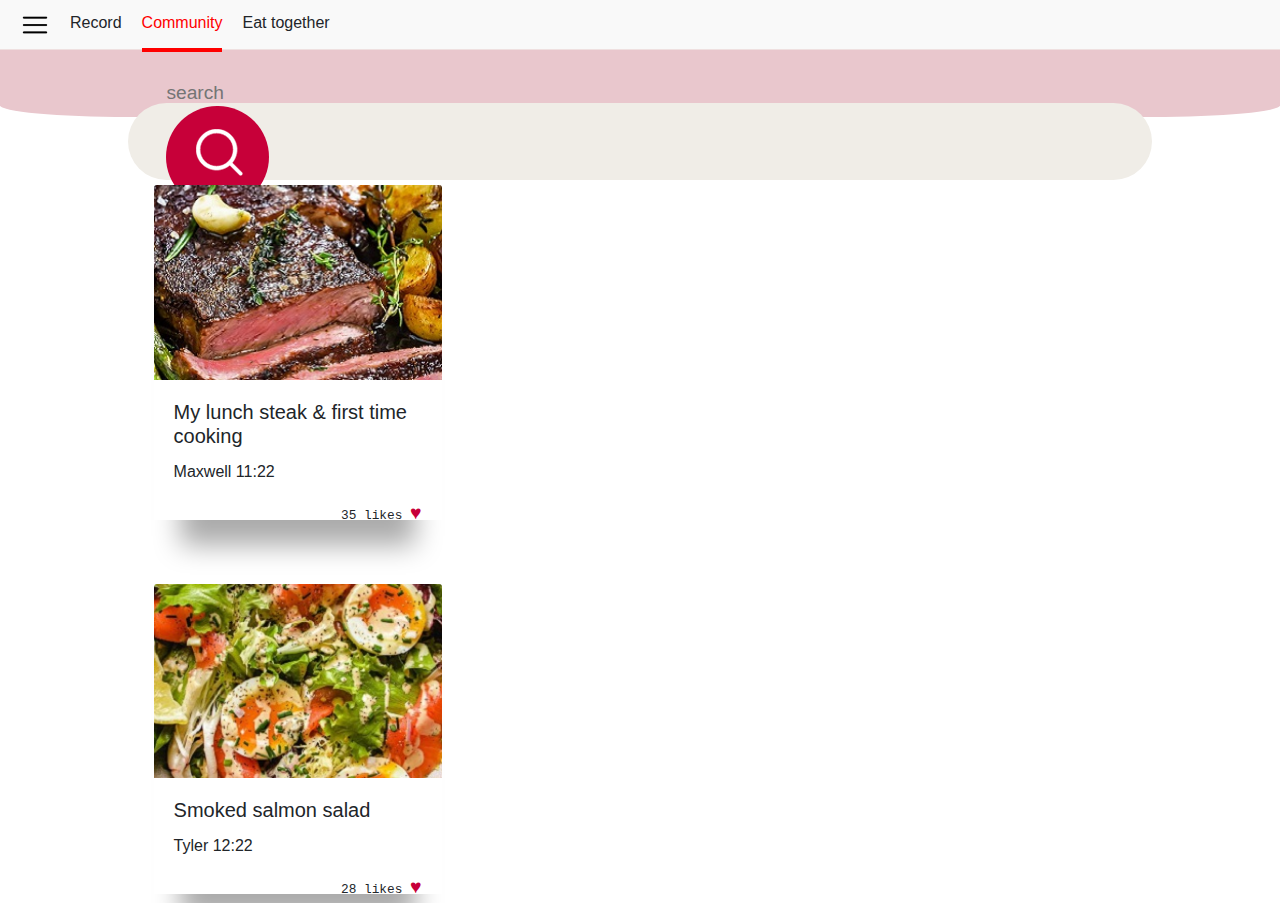
<file: Recipe/community.html>
<!DOCTYPE html>
<html lang="en">

<head>
  <meta charset="UTF-8">
  <meta http-equiv="X-UA-Compatible" content="IE=edge">
  <meta name="viewport" content="width=device-width, initial-scale=1.0">
  <title>Recipe</title>
  <link rel="stylesheet" href="./css/index.css" type="text/css" />
  <link rel="stylesheet" href="https://cdn.jsdelivr.net/npm/bootstrap@4.0.0/dist/css/bootstrap.min.css" integrity="sha384-Gn5384xqQ1aoWXA+058RXPxPg6fy4IWvTNh0E263XmFcJlSAwiGgFAW/dAiS6JXm" crossorigin="anonymous">
  <script src="./js/recipe.js"></script>
</head>

<body>
  <section id = "commnuity-container">
    <div class="top-bar">
      <button class = "goLogin-btn" onclick = "comGoLogin()"><img class="menu-img" src="./image/menu.png" alt=""></button>
      <div class="each-menu" onClick="routeTo('record')">
        Record
      </div>
      <div class="each-menu menu-choose">Community</div>
      <div class="each-menu" onClick="routeTo('eat')">Eat together</div>
    </div>

    <!-- search bar -->
    <section class = "communitybar">
      <div class="searchbar">
        <form id = "searchform">
          <input class="searchbox"" type="text" placeholder="search">
          <button type="submit"><img src="./image/search.png" ></button>
        </form>
      </div>
    </section>
    <!-- search bar -->
    <!-- switch post and video -->
    <div class="community-btn">
      <button class="button" id = "post-btn" onclick="postBtnClicked()">Post</button> 
      <button class="button" id = "video-btn" onclick="videoBtnClicked()">Video</button>
    </div>
    <!-- switch post and video -->
    <!-- post -->
    <section id = "post-container">
      <div class="card2" style="width: 18rem;">
        <a href="steak.html">
          <img class="card-img-top" src="./image/steak.jpg">
        </a>
        <div class="card-body">
          <h5 class="card-title">My lunch steak & first time cooking</h5>
          <p class="card-text">Maxwell 11:22</p>
          <div class="post-like">35 likes <span class = "heart">♥</span></div>
        </div>
      </div>

      <div class="card2" style="width: 18rem;">
        <img class="card-img-top" src="./image/salad.jpg">
        <div class="card-body">
          <h5 class="card-title">Smoked salmon salad</h5>
          <p class="card-text">Tyler 12:22</p>
          <div class="post-like">28 likes <span class = "heart">♥</span></div>
        </div>
      </div>
    </section>
    <!-- post -->

    <!-- video -->
    <section id = "video-container">
      <div class="card2" style="width: 18rem;">
        <img class="card-img-top" src="./image/steak-video.jpg">
        <div class="card-body">
          <h5 class="card-title">How to cook steak</h5>
          <p class="card-text">beef</p>
          <div class="post-like">158 learned <span class = "star">⭐</span></div>
        </div>
      </div>

      <div class="card2" style="width: 18rem;">
        <img class="card-img-top" src="./image/roast.jpg">
        <div class="card-body">
          <h5 class="card-title">How to cook roast chicken</h5>
          <p class="card-text">chicken</p> 
          <div class="post-like">67 learned <span class = "star">⭐</span></div>
        </div>
      </div>
      </section>
      <!-- post -->

    </section>
  </section>
  <!-- commnuity container -->
    <!-- sign container start -->
    <section id = "sign-container">
      <button type="button" id="back"  onclick="goBackCom()">< Back</button>
      <section id = "signsection">
        <h1 id ="signtitle">SIGN IN</h1>
        <form id = "signform">
          <label for="name">Name</label><br>
          <input class="form-control"" type="text" placeholder="Enter your name"><br><br>
          <label for="phone">Phone Number</label><br>
          <input class="form-control" type="text" placeholder="Enter your phone number"><br><br>
          <label for="phone">Email</label><br>
          <input class="form-control" type="text" placeholder="Enter your email"><br><br>
          <input class="btn btn-primary" type="submit" value="Submit" id="signsubmit" onclick="goBackCom()">
        
          </form>
      </section>
    </section>
    <!-- sign container end -->
</body>
<script>
  function routeTo(url) {
    window.location = `${url}.html`
  }
</script>

</html>
</file>
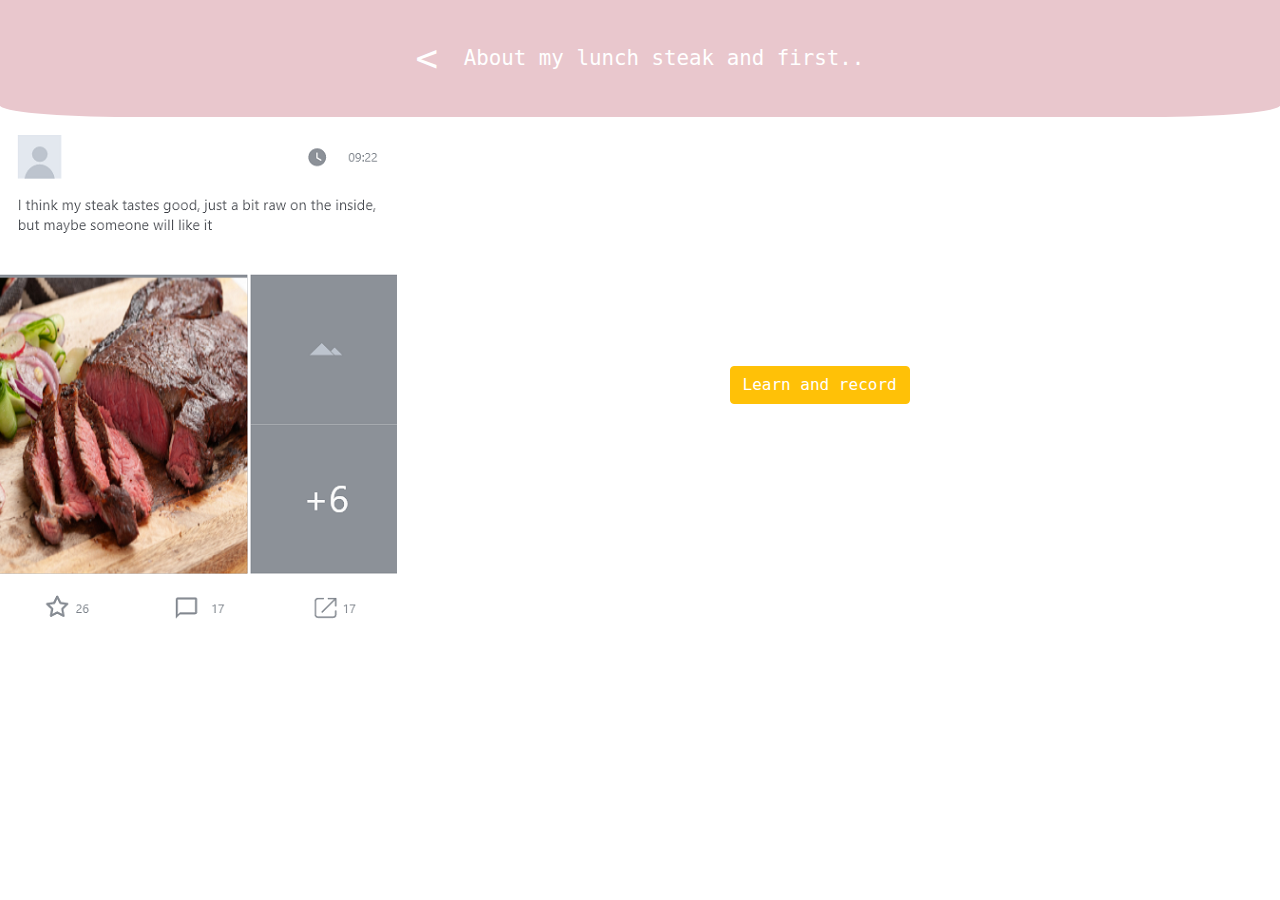
<file: Recipe/steak.html>
<!DOCTYPE html>
<html lang="en">
    <head>
        <meta charset="UTF-8">
        <meta http-equiv="X-UA-Compatible" content="IE=edge">
        <meta name="viewport" content="width=device-width, initial-scale=1.0">
        <title>Strak</title>
        <link rel="stylesheet" href="https://cdn.jsdelivr.net/npm/bootstrap@4.0.0/dist/css/bootstrap.min.css" integrity="sha384-Gn5384xqQ1aoWXA+058RXPxPg6fy4IWvTNh0E263XmFcJlSAwiGgFAW/dAiS6JXm" crossorigin="anonymous">
        <link rel="stylesheet" href="./css/index.css">
        <script src="./js/recipe.js"></script>
    </head>

    <body>
        <section class = "detailedPost">
            <section class = "communitybar">
            <a href="community.html" id = "backTo"> < </a>
            About my lunch steak and first.. 
            </section>
            <img src="./image/1665581451419.jpg">
            <button type="button" class="btn btn-warning" id = "learnbtn" onclick = "location.href = 'record.html';">Learn and record</button>
        </section>
    </body>
</html>
</file>
<file: Recipe/css/index.css>
* {
  padding: 0;
  margin: 0;
}
a {
  text-decoration: none;
}
.top-bar {
  width: 100%;
  height: 50px;
  background: #f9f9f9;
  border-bottom: 1px solid #efe0e0;
  display: flex;
  align-items: center;
  position: fixed;
  top: 0;
}

.bottom-bar {
  width: 100%;
  height: 50px;
  background: #f9f9f9;
  border-top: 1px solid #efe0e0;
  display: flex;
  justify-content: space-around;
  align-items: center;
  position: fixed;
  bottom: 0;
}

.each-menu {
  margin-right: 20px;
  line-height: 50px;
  border-bottom: 4px solid transparent;
}

.each-bottom-menu {
  width: 120px;
  height: 38px;
  line-height: 38px;
  text-align: center;
  border-radius: 30px;
}

.each-bottom-menu-choose {
  background: #e23143;
  color: #fff;
}

.menu-choose {
  color: red;
  border-bottom: 4px solid red;
}

.menu-img {
  width: 30px;
  margin: 0 20px;
}

.card {
  height: calc(60vh - 100px);
  overflow: hidden;
  overflow-y: scroll;
}

.each-card {
  width: 90%;
  margin: 0 auto;
  height: 13vh;
  background: #8c9197;
  margin-top: 10px;
  border-radius: 10px;
  padding: 20px 10px;
  position: relative;
  color: #fff;
}

.each-card img {
  position: absolute;
  top: 10px;
  right: 10px;
  width: 30px;
}
.daily,
.food {
  width: 100%;
  height: calc(100vh - 100px);
  position: relative;
  margin-top: 50px;
  display: none;
}

.daily .export {
  position: absolute;
  top: 10px;
  right: 10px;
  width: 30px;
}

.chart-top-title,
.chart-bottom-title {
  color: #7f8082;
  position: absolute;
  font-size: 20px;
  z-index: 99;
  width: 182px;
  left: 50%;
  margin-left: -91px;
}

.chart-top-title {
  top: 135px;
}

.chart-bottom-title {
  top: 230px;
}

.add-btn {
  width: 50px;
  height: 50px;
  border-radius: 50%;
  text-align: center;
  line-height: 50px;
  color: #fff;
  background: #e72d45;
  margin: auto;
  position: absolute;
  left: 50%;
  margin-left: -25px;
  top: -40px;
  z-index: 99;
}

.right,
.left {
  width: 45%;
  height: 100px;
  position: relative;
  border: 1px solid black; /*设置好外边框*/
  display: flex;
}
.right-content {
  position: absolute;
  left: -1px;
  top: -1px;
  width: 25px;
  height: 25px;
  border-right: 1px solid black;
  border-bottom: 1px solid black;
  border-radius: 0px 0px 40px 0px;
  background-color: white;
}
.left-content {
  position: absolute;
  right: -1px;
  top: -1px;
  width: 25px;
  height: 25px;
  border-left: 1px solid black;
  border-bottom: 1px solid black;
  border-radius: 0px 0px 0px 40px;
  background-color: white;
  display: flex;
}

.add-img {
  width: 30px;
  margin: 0 10px;
}

.back-img {
  width: 25px;
  margin: 10px;
}
.food-type {
  display: flex;
  justify-content: space-around;
  border-bottom: 1px solid lightgray;
  padding-bottom: 10px;
}
.food-type img {
  width: 30px;
  height: 30px;
  border-radius: 50%;
  margin: auto;
  margin-bottom: 10px;
}
.food-img img {
  width: 12vw;
  height: 12vw;
  border-radius: 50%;
  margin: auto;
  margin-bottom: 10px;
}

.each-type {
  display: flex;
  flex-direction: column;
  text-align: center;
  width: 15%;
}

.each-type-choose img {
  width: 40px;
  height: 40px;
}

.each-type-choose .type-name {
  font-weight: bold;
}

.each-type-name {
  color: gray;
}

.type-name-show {
  padding-left: 10px;
  border-left: 2px solid gray;
  margin: 20px;
}

.type-name-bold {
  font-weight: bold;
  color: #000;
}

.food-img {
  display: flex;
  flex-wrap: wrap;
  margin-top: 10px;
}

.each-food {
  display: flex;
  flex-direction: column;
  text-align: center;
  width: 33%;
  margin-bottom: 10px;
}

.calendar {
  width: 94%;
  margin: 0 auto;
  margin-top: 50px;
}

.calendar .c-btn {
  display: flex;
  justify-content: space-between;
}

.week {
  display: flex;
}
.week div,
#date div {
  width: 13%;
  height: 4vh;
  line-height: 4vh;
  text-align: center;
  margin-right: 1%;
  margin-bottom: 2px;
}
#date div {
  background: #b9c0ca;
}
#date {
  display: flex;
  flex-wrap: wrap;
}

.c-day-choose {
  background: #05b111 !important;
  color: #fff;
}

.c-day-none {
  background: #fff !important;
}

.scale {
  transform: scale(0.85);
}

#noDateWarn {
  border: 1px solid transparent;
  border-radius: 4px;
  color: #a94442;
  background-color: #f2dede;
  border-color: #ebccd1;
  line-height: 50px;
  z-index: 999;
  position: absolute;
  width: 95%;
  padding-left: 3%;
  bottom: 50px;
  left: 1%;
}

.week div {
  height: 3vh;
  line-height: 3vh;
}

.top-block {
  width: 100%;
  height: 50vh;
  margin-top: 52px;
  background: #8C9197;
  position: relative;
}

.ab-block {
  position: absolute;
  left: 50%;
  width: 100px;
  height: 100px;
  border-radius: 20px;
  margin-left: -50px;
  color: #fff;
  line-height: 100px;
  text-align: center;
  background: #CF1516;
  bottom: -50px;
}

.gray-block {
  font-size: 30px;
  color: #fff;
}

.gray-block .font {
  width: 100%;
  text-align: center;
}

.or {
  width: 65%;
  text-align: center;
  color: #8C9197;
  margin: 0 auto;
  line-height: 30px;
  margin-top: 20vh;
}

.btns {
  width: 70%;
  margin: 2vh auto;
  display: flex;
  justify-content: space-between;
}

.btns div {
  width: 44%;
  text-align: center;
  line-height: 5vh;
  height: 5vh;
  background: #3D444E;
  color: #fff;
}

/*zinan*/
/* body {
  font-size: 80%;
  margin: 0;
} */

#sign-container {
  display: none;
}

#signtitle{
  margin-bottom: 5vh;
  margin-left: 3vw;
  font-family: "Lucida Console",  monospace;
}

#signsection {
  margin-left: 26vw;
  margin-top: 30vw;
}

label {
  font-family: "Lucida Console",  monospace;
  font-size: 130%;
}

#signsubmit {
  font-family: "Lucida Console",  monospace;
  margin-left: 10vw;
}

#signform{
  margin-right: 25vw;
}

#back {
  font-size: 120%;
  border: none;
  background: none;
  font-family: "Lucida Console",  monospace;
  margin-top: 2vh;
  margin-left: 2vh;
}

/* .menunav {
  margin-top: 8%;
  margin-left: 10%;
  text-align: center;
  overflow: hidden;
}

.menunav a {
  float: left;
  display: block;
  margin-left: 5%;
  margin-right: 5%;
  font-size: 130%;
  color: #234F6A;
  transition-duration:1;
  
}

.menunav a.active {
  color:#C70039;
  border-bottom: 3px solid #C70039;
} */

.searchbar{
  margin-top: 13%;
  width:80%;
  height: 40%;
  background-color: #F0EDE7;
  display: flex;
  align-items: center;
  border-radius: 50vw;
  padding-top: 3vw;
  padding-bottom: 3vw;
  padding-left: 3vw;
}

.searchbar input{
  width: 85%;
  height: 10%;
  background-color: transparent;
  flex: 1;
  border: none;
  font-size: 120%;
  
}

.searchbar button img{
  width: 4vw;
  margin-bottom: 1vw;
}

.searchbar button{
  /* margin-left:90%; */
  border: 0;
  border-radius: 50%;
  width: 8vw;
  height: 8vw;
  background: #C70039;
}

.communitybar {
  height: 13vh;
  border-bottom-right-radius: 10%;
  border-bottom-left-radius: 10%;
  background-color:#E9C7CD;
  align-items: center;
  justify-content: center;
  display: flex;
}

.searchbox {
  margin-top: 2%;
}
.post-like {
  /* margin-top: 8%; */
  float: right;
  font-size: 80%;
  font-family: "Lucida Console",  monospace;
}

.heart{
  color: #C70039;
  font-size: 150%;
}

.card2 {
  margin-left: 12%;
  margin-top: 5%;
  margin-bottom: auto;
  box-shadow:  0 4vw 2vw -2vw  #aaaaaa;
}

.community-btn {
  margin-left: 35%;
}

.community-btn button {
  background-color: #aaaaaa; 
  border: none;
  color: white;
  padding: 1vw 3vw;
  margin-top: 1vh;
  margin-bottom: 1vh;
  text-align: center;
  text-decoration: none;
  display: inline-block;
  font-size: 16px;
  cursor: pointer;
  float: left;
}

#post-btn {
  border-bottom-left-radius: 15%;
  border-top-left-radius: 15%;
  background-color: #4d1c07;
  color: white;
}

#video-btn {
  border-bottom-right-radius: 15%;
  border-top-right-radius: 15%;
}

#video-container {
  display: none;
}

#backTo {
  text-decoration: none;
  padding-right: 2vw;
  font-size: 180%;
  color:white;
  float: left;
}

.detailedPost {
  font-family: "Lucida Console",  monospace;
  font-size: 130%;
  color:white;
  display: block;
  justify-content:left;
}

#learnbtn {
  color: white;
  margin-left: 25%;
}

.goLogin-btn {
  padding: 0;
  border: none;
  background: none;
}
</file>
